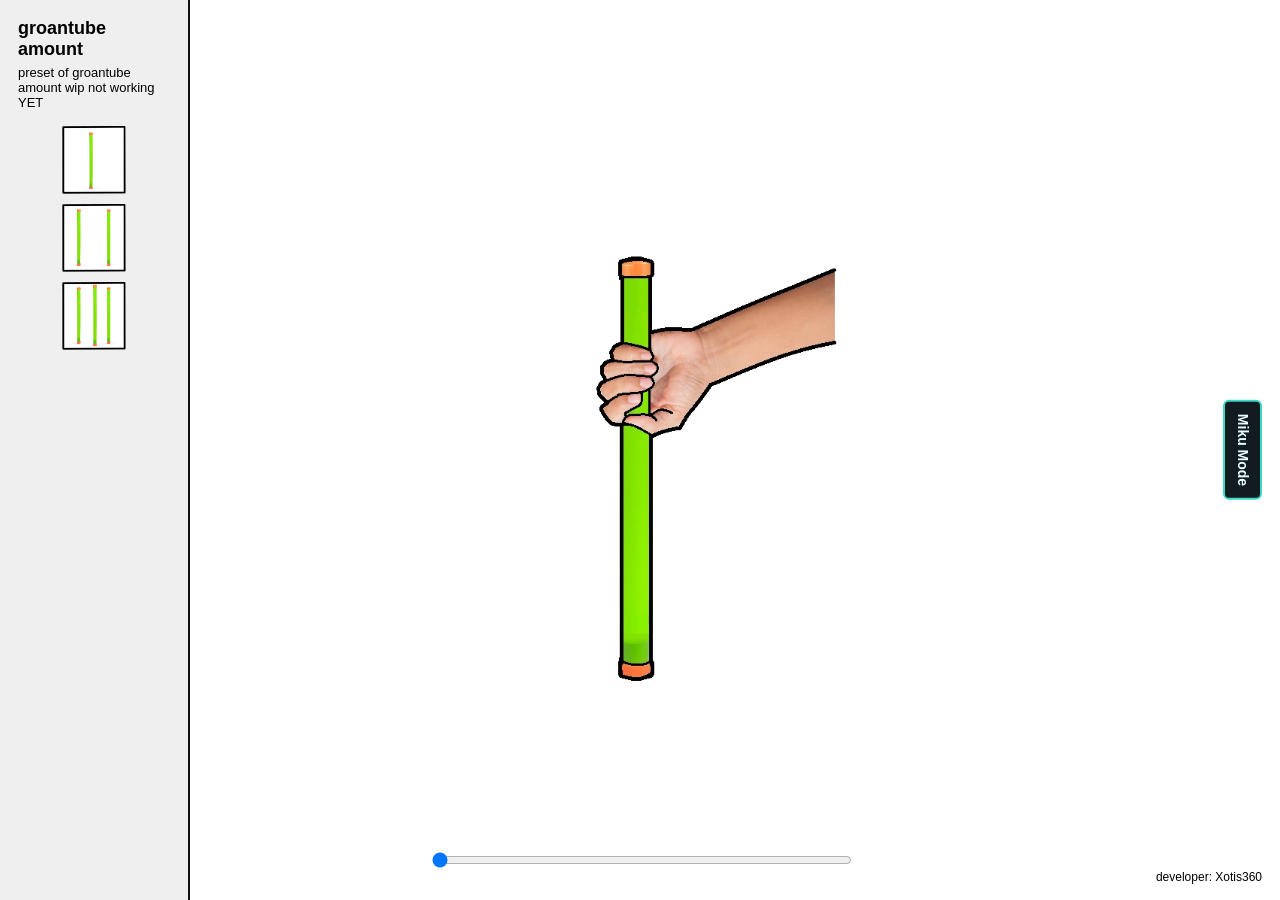
<file: index.html>
<!DOCTYPE html>
<html>
<head>
<title>groantube - wee waah site</title>
<meta name="viewport" content="width=device-width, initial-scale=1.0, maximum-scale=1.0, user-scalable=no">
<style>
body{
	margin:0;
	min-height:100vh;
	overflow:hidden;
	background:#fff;
	font-family:sans-serif;
}
.sidebar{
	position:fixed;
	left:0;
	top:0;
	bottom:0;
	display:flex;
	flex-direction:column;
	width:190px;
	box-sizing:border-box;
	padding:18px;
	overflow:hidden;
	background:#efefef;
	border-right:2px solid #111;
	z-index:5;
}
.sidebar-title{
	font-weight:700;
	font-size:18px;
}
.sidebar-subtitle{
	margin-top:5px;
	font-size:13px;
}
.sidebar-list{
	flex:1;
	min-height:0;
	margin:16px 0;
	padding:0;
	list-style:none;
	overflow-y:auto;
}
.sidebar-item + .sidebar-item{
	margin-top:10px;
}
.sidebar-img{
	display:block;
	width:100%;
	height:68px;
	object-fit:contain;
	object-position:center;
}
.slider-wrap{
	position:fixed;
	left:50%;
	bottom:28px;
	transform:translateX(-50%);
	width:min(420px, calc(100vw - 250px));
}
.fancy-slider{
	width:100%;
}
.site-footer{
	position:fixed;
	right:18px;
	bottom:16px;
	font-size:12px;
}
.mobile .slider-wrap{display:none}
	.mobile #toggleImage{
	cursor:pointer;
	touch-action:manipulation;
	-webkit-tap-highlight-color:transparent;
	user-select:none;
}
.miku-mode-button{
	position:fixed;
	right:18px;
	top:50%;
	transform:translateY(-50%);
	z-index:10;
	padding:12px 10px;
	border:2px solid #39d8c8;
	border-radius:6px;
	background:#111b20;
	color:#e9ffff;
	font:700 14px/1.1 sans-serif;
	letter-spacing:0;
	cursor:pointer;
	touch-action:manipulation;
	-webkit-tap-highlight-color:transparent;
	writing-mode:vertical-rl;
	text-orientation:mixed;
}
.miku-mode-button:hover,
.miku-mode-button:focus-visible{
	background:#1c5e62;
	outline:3px solid #f2e75e;
	outline-offset:3px;
}
.miku-mode-button[aria-pressed="true"]{
	background:#39d8c8;
	border-color:#e9ffff;
	color:#102329;
}
.mobile .miku-mode-button{
	right:10px;
}
.mobile .sidebar,
.mobile .site-footer{
	display:none;
}
</style>
</head>
<body>
<aside class="sidebar">
	<div class="sidebar-title">groantube amount</div>
	<div class="sidebar-subtitle">preset of groantube amount wip not working YET </div>
	<ul class="sidebar-list">
		<li class="sidebar-item"><img src="assets/gtam1.png" alt="gtam1" class="sidebar-img"></li>
		<li class="sidebar-item"><img src="assets/gtam2.png" alt="gtam2" class="sidebar-img"></li>
		<li class="sidebar-item"><img src="assets/gtam3.png" alt="gtam3" class="sidebar-img"></li>
	</ul>
</aside>
<button class="miku-mode-button" type="button" aria-pressed="false" title="Toggle Miku Mode">Miku Mode</button>
<img id="toggleImage"
src="assets/groan1.png"
style="cursor:default; position:absolute; left:50%; top:50%; transform-origin:center center; transform:translate(-50%,-50%) rotate(0deg); width:600px; max-width:80vw;">

			<audio id="groanAudio" src="assets/groan1.mp3" preload="auto" playsinline></audio>
			<audio id="groan2Audio" src="assets/groan2.mp3" preload="auto" playsinline></audio>
			<audio id="mikuAudio" src="assets/ahway.wav" preload="auto" playsinline></audio>
			<audio id="miku2Audio" src="assets/awa.wav" preload="auto" playsinline></audio>


<div class="slider-wrap">
	<input id="rotationSlider" class="fancy-slider" type="range" min="0" max="180" value="0" aria-label="Rotation">

</div>

<footer class="site-footer">developer: Xotis360</footer>

<script>
const mikuModeButton = document.querySelector('.miku-mode-button');
const toggleImage = document.getElementById('toggleImage');
mikuModeButton.addEventListener('click', () => {
	const isActive = mikuModeButton.getAttribute('aria-pressed') === 'true';
	const mikuModeIsActive = !isActive;
	mikuModeButton.setAttribute('aria-pressed', String(mikuModeIsActive));
	toggleImage.src = mikuModeIsActive ? 'assets/miku.png' : 'assets/groan1.png';
});

function playAudio(audioEl) {
	if (!audioEl) return;
	try { audioEl.currentTime = 0; audioEl.play(); } catch (e) {}
}

function playGroanAudio(){
	const audioId = mikuModeButton.getAttribute('aria-pressed') === 'true' ? 'mikuAudio' : 'groanAudio';
	playAudio(document.getElementById(audioId));
}

function playGroan2Audio(){
	const audioId = mikuModeButton.getAttribute('aria-pressed') === 'true' ? 'miku2Audio' : 'groan2Audio';
	playAudio(document.getElementById(audioId));
}

(function() {
	const img = document.getElementById('toggleImage');
	const slider = document.getElementById('rotationSlider');
	const isMikuModeActive = () => mikuModeButton.getAttribute('aria-pressed') === 'true';
	const isMobile = /Android|iPhone|iPad|iPod|Mobile/i.test(navigator.userAgent)
		|| window.matchMedia('(max-width: 600px)').matches;
	if (isMobile) {
		document.body.classList.add('mobile');
	}

	function clamp(v, a, b) {
		return Math.max(a, Math.min(b, v));
	}

	function clearTimer(timerRef) {
		if (timerRef) clearTimeout(timerRef);
		return null;
	}

	function initDesktop() {
		let sliderWasZero = false;
		let sliderWasMax = false;
		let wasInRange = true;
		let upTimer = null;
		let isRotating = false;
		let rotationAngle = 0;
		let downTimer = null;
		let groanDelayTimer = null;
		let rotStartX = 0;
		let rotStartAngle = 0;
		let rotationTriggered = false;

		function checkHalfRotation() {
			const norm = ((rotationAngle % 360) + 360) % 360;
			const tol = 5;
			const near180 = norm >= 180 - tol && norm <= 180 + tol;
			if (!rotationTriggered && near180) {
				rotationTriggered = true;
			} else if (rotationTriggered && (norm < 170 || norm > 190)) {
				rotationTriggered = false;
			}
		}

		function applyRotation() {
			let base = 'translate(-50%,-50%) rotate(' + rotationAngle + 'deg)';
			if (img.classList.contains('flipped')) base += ' scaleX(-1)';
			img.style.transform = base;
			checkHalfRotation();
			if (!slider) return;

			const norm = clamp(rotationAngle, 0, 180);
			slider.value = Math.round(norm);
			const sval = Number(slider.value);

			if (sval === 0 && !sliderWasZero) {
				sliderWasZero = true;
				downTimer = clearTimer(downTimer);
				if (!isMikuModeActive()) try { img.src = 'assets/down.webp'; } catch (e) {}
				groanDelayTimer = clearTimer(groanDelayTimer);
				groanDelayTimer = setTimeout(() => {
					try { playGroanAudio(); } catch (e) {}
					groanDelayTimer = null;
				}, 150);
				downTimer = setTimeout(() => {
					if (!isMikuModeActive()) try { img.src = 'assets/groan1.png'; } catch (e) {}
					downTimer = null;
				}, 2000);
			} else if (sval !== 0) {
				sliderWasZero = false;
				downTimer = clearTimer(downTimer);
				groanDelayTimer = clearTimer(groanDelayTimer);
			}

			if (wasInRange && sval > 92) {
				wasInRange = false;
				upTimer = clearTimer(upTimer);
				downTimer = clearTimer(downTimer);
				groanDelayTimer = clearTimer(groanDelayTimer);
				if (!isMikuModeActive()) try { img.src = 'assets/upgran.webp'; } catch (e) {}
				downTimer = setTimeout(() => {
					if (!isMikuModeActive()) try { img.src = 'assets/rage.jpeg'; } catch (e) {}
					downTimer = null;
				}, 1050);
			} else if (!wasInRange && sval <= 92) {
				wasInRange = true;
				upTimer = clearTimer(upTimer);
				downTimer = clearTimer(downTimer);
				groanDelayTimer = clearTimer(groanDelayTimer);
			}

			if (sval === 180 && !sliderWasMax) {
				sliderWasMax = true;
				groanDelayTimer = clearTimer(groanDelayTimer);
				try { playGroan2Audio(); } catch (e) {}
			} else if (sval !== 180) {
				sliderWasMax = false;
			}
		}

		img.addEventListener('mousedown', (e) => {
			if (e.altKey) {
				isRotating = true;
				rotStartX = e.clientX;
				rotStartAngle = rotationAngle;
				img.style.cursor = 'crosshair';
				e.preventDefault();
			}
		});

		window.addEventListener('mousemove', (e) => {
			if (!isRotating) return;
			const dx = e.clientX - rotStartX;
			rotationAngle = clamp(rotStartAngle + dx * 0.5, 0, 180);
			applyRotation();
		});

		window.addEventListener('mouseup', () => {
			if (!isRotating) return;
			isRotating = false;
			img.style.cursor = 'default';
		});

		img.addEventListener('wheel', (e) => {
			e.preventDefault();
			const delta = e.deltaY > 0 ? 5 : -5;
			rotationAngle = clamp(rotationAngle + delta, 0, 180);
			applyRotation();
		}, {passive:false});

		if (slider) {
			slider.addEventListener('input', (e) => {
				rotationAngle = clamp(parseFloat(e.target.value) || 0, 0, 180);
				applyRotation();
			});
		}

		applyRotation();
	}

	/* Mobile shit */
	function initMobile() {
		let mobileTapAltState = false;
		let lastTapAt = 0;

		const handleTap = (e) => {
			if (e) e.preventDefault();
			const now = Date.now();
			if (now - lastTapAt < 120) return;
			lastTapAt = now;
			mobileTapAltState = !mobileTapAltState;
			if (isMikuModeActive()) {
				img.src = mobileTapAltState ? 'assets/miku.png' : 'assets/mikudown.png';
				if (mobileTapAltState) {
					playGroan2Audio();
				} else {
					playGroanAudio();
				}
				return;
			}
			img.src = mobileTapAltState ? 'assets/groan2.png' : 'assets/groan1.png';
			if (mobileTapAltState) {
				playGroan2Audio();
			} else {
				playGroanAudio();
			}
		};

		if (window.PointerEvent) {
			img.addEventListener('pointerup', handleTap, {passive:false});
		} else {
			img.addEventListener('touchend', handleTap, {passive:false});
			img.addEventListener('click', handleTap, {passive:false});
		}
	}

	if (isMobile) {
		initMobile();
	} else {
		initDesktop();
	}
})();
</script>
</body>
</html>
</file>
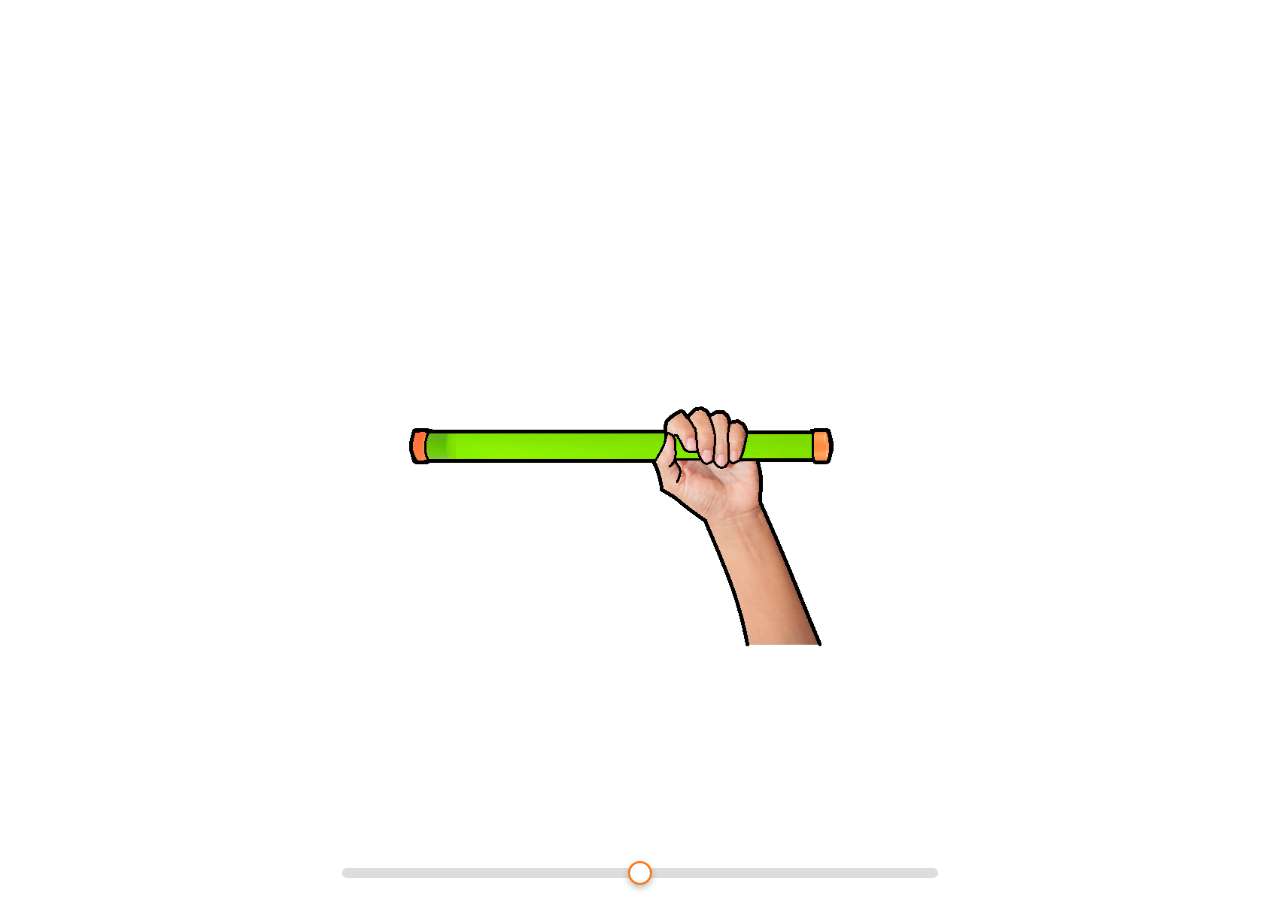
<file: delay.html>
<!DOCTYPE html>
<html>
<head>
<title>groanube</title>
<link rel="stylesheet" href="style.css">
</head>
<body>
<img id="toggleImage"
src="assets/groan1.png"
style="cursor:default; position:absolute; left:50%; top:50%; transform-origin:center center; transform:translate(-50%,-50%) rotate(0deg); width:600px; max-width:80vw;">

			<audio id="groanAudio" src="assets/groan1.mp3"></audio>
			<audio id="groan2Audio" src="assets/groan2.mp3"></audio>


<div class="slider-wrap">
	<input id="rotationSlider" class="fancy-slider" type="range" min="0" max="180" value="90" aria-label="Rotation">

</div>

<script>
		function playGroanAudio(){
			const g = document.getElementById('groanAudio');
			if(!g) return;
			try{ g.currentTime = 0; g.play(); }catch(e){}
		}

		function playGroan2Audio(){
			const g = document.getElementById('groan2Audio');
			if(!g) return;
			try{ g.currentTime = 0; g.play(); }catch(e){}
		}
(function() {
	const img = document.getElementById('toggleImage');
	const slider = document.getElementById('rotationSlider');
	let sliderWasZero = false;
	let sliderWasMax = false;
	let wasInRange = true;
	let _upTimer = null;
	let isRotating = false;
	let rotationAngle = 90; 
	let lastRotationAngle = 90;
	let _downTimer = null;
		let _groanDelayTimer = null;
	let rotStartX = 0;
	let rotStartAngle = 0;
	let rotationTriggered = false;

	function clamp(v, a, b) { return Math.max(a, Math.min(b, v)); }

	function applyRotation() {
		let base = 'translate(-50%,-50%) rotate(' + rotationAngle + 'deg)';
		if (img.classList.contains('flipped')) base += ' scaleX(-1)';
		img.style.transform = base;
		checkHalfRotation();
		if (slider) {
			const norm = clamp(rotationAngle, 0, 180);
			slider.value = Math.round(norm);
			const sval = Number(slider.value);
		
					if (sval === 0 && !sliderWasZero) {
						sliderWasZero = true;
						if (_downTimer) { clearTimeout(_downTimer); _downTimer = null; }
						
						try { img.src = 'assets/down.webp'; } catch (e) { }
						
						if (_groanDelayTimer) { clearTimeout(_groanDelayTimer); _groanDelayTimer = null; }
						_groanDelayTimer = setTimeout(() => { try { playGroanAudio(); } catch (e) {} _groanDelayTimer = null; }, 2000);
						_downTimer = setTimeout(() => { try { img.src = 'assets/groan1.png'; } catch (e) { } _downTimer = null; }, 2000);
					} else if (sval !== 0) {
						sliderWasZero = false;
						if (_downTimer) { clearTimeout(_downTimer); _downTimer = null; }
						if (_groanDelayTimer) { clearTimeout(_groanDelayTimer); _groanDelayTimer = null; }
					}

					if (wasInRange && sval > 92) {
				wasInRange = false;
						if (_upTimer) { clearTimeout(_upTimer); _upTimer = null; }
						if (_downTimer) { clearTimeout(_downTimer); _downTimer = null; }
						if (_groanDelayTimer) { clearTimeout(_groanDelayTimer); _groanDelayTimer = null; }
						try { img.src = 'assets/upgran.webp'; } catch (e) {}
						
						_downTimer = setTimeout(() => { try { img.src = 'assets/rage.jpeg'; } catch (e) {} _downTimer = null; }, 1200);
			} else if (!wasInRange && sval <= 92) {
				wasInRange = true;
						if (_upTimer) { clearTimeout(_upTimer); _upTimer = null; }
						if (_downTimer) { clearTimeout(_downTimer); _downTimer = null; }
						if (_groanDelayTimer) { clearTimeout(_groanDelayTimer); _groanDelayTimer = null; }
			}

			if (sval === 180 && !sliderWasMax) {
				sliderWasMax = true;
				if (_groanDelayTimer) { clearTimeout(_groanDelayTimer); _groanDelayTimer = null; }
				try { playGroan2Audio(); } catch (e) {}
			} else if (sval !== 180) {
				sliderWasMax = false;
			}
		}
		
	}

	function checkHalfRotation() {
		const norm = ((rotationAngle % 360) + 360) % 360;
		const tol = 5;
		const near180 = (norm >= 180 - tol && norm <= 180 + tol);
		if (!rotationTriggered && near180) {
			rotationTriggered = true;
		} else if (rotationTriggered && (norm < 180 - 10 || norm > 180 + 10)) {
			rotationTriggered = false;
		}
	}

	img.addEventListener('mousedown', (e) => {
		if (e.altKey) {
			isRotating = true;
			rotStartX = e.clientX;
			rotStartAngle = rotationAngle;
			img.style.cursor = 'crosshair';
			e.preventDefault();
		}
	});

	window.addEventListener('mousemove', (e) => {
		if (!isRotating) return;
		const dx = e.clientX - rotStartX;
		rotationAngle = clamp(rotStartAngle + dx * 0.5, 0, 180);
		applyRotation();
	});

	window.addEventListener('mouseup', () => {
		if (!isRotating) return;
		isRotating = false;
		img.style.cursor = 'default';
	});

	img.addEventListener('wheel', (e) => {
		e.preventDefault();
		const delta = e.deltaY > 0 ? 5 : -5;
		rotationAngle = clamp(rotationAngle + delta, 0, 180);
		applyRotation();
	}, {passive:false});

	if (slider) {
		slider.addEventListener('input', (e) => {
			rotationAngle = clamp(parseFloat(e.target.value) || 0, 0, 180);
			applyRotation();
		});
	}

	applyRotation();

})();
</script>
</body>
</html>
</file>
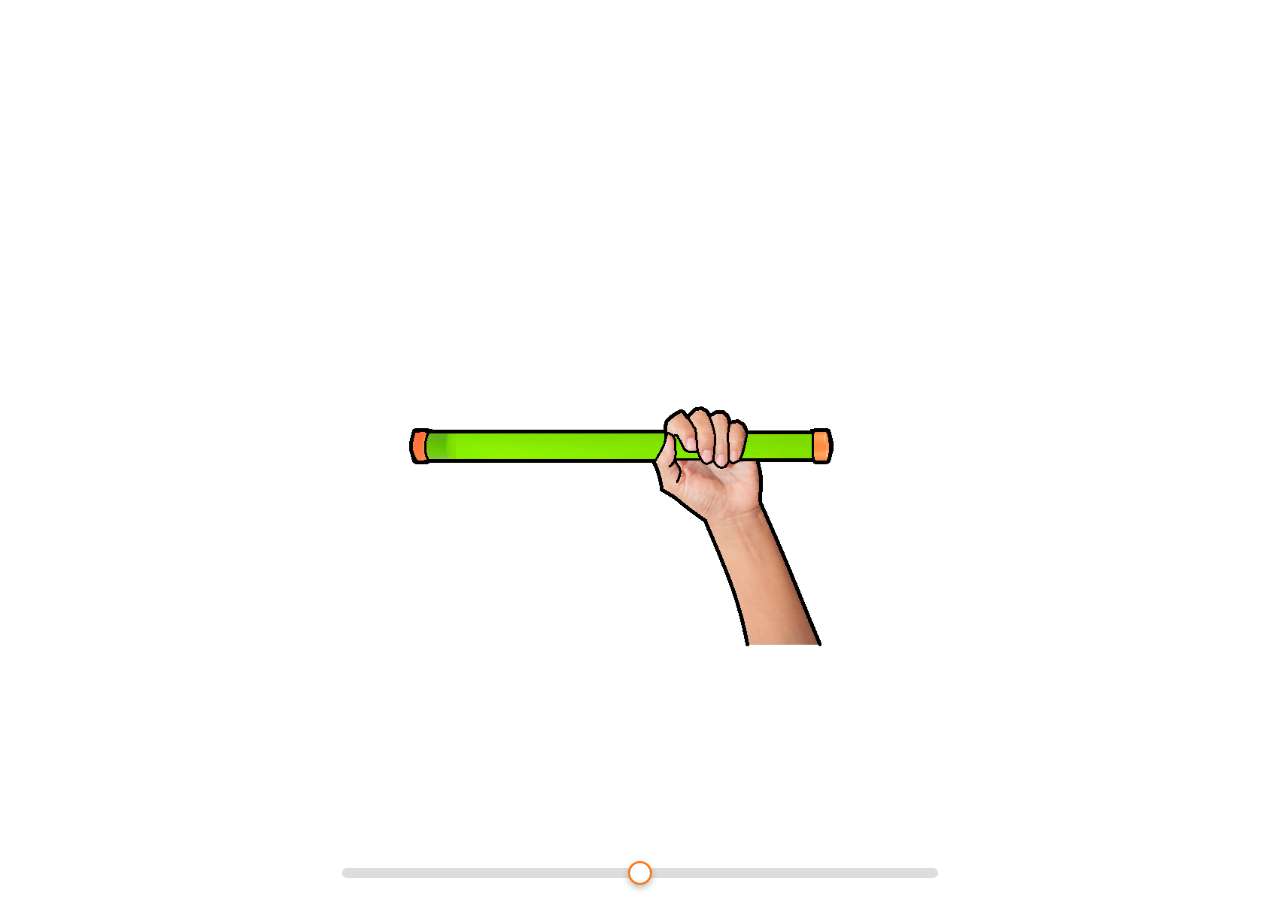
<file: groantube.html>
<!DOCTYPE html>
<html>
<head>
<title>groanube</title>
<link rel="stylesheet" href="style.css">
</head>
<body>
<img id="toggleImage"
src="assets/groan1.png"
style="cursor:default; position:absolute; left:50%; top:50%; transform-origin:center center; transform:translate(-50%,-50%) rotate(0deg); width:600px; max-width:80vw;">

			<audio id="groanAudio" src="assets/groan1.mp3"></audio>
			<audio id="groan2Audio" src="assets/groan2.mp3"></audio>


<div class="slider-wrap">
	<input id="rotationSlider" class="fancy-slider" type="range" min="0" max="180" value="90" aria-label="Rotation">

</div>

<script>
		function playGroanAudio(){
			const g = document.getElementById('groanAudio');
			if(!g) return;
			try{ g.currentTime = 0; g.play(); }catch(e){}
		}

		function playGroan2Audio(){
			const g = document.getElementById('groan2Audio');
			if(!g) return;
			try{ g.currentTime = 0; g.play(); }catch(e){}
		}
(function() {
	const img = document.getElementById('toggleImage');
	const slider = document.getElementById('rotationSlider');
	let sliderWasZero = false;
	let sliderWasMax = false;
	let wasInRange = true;
	let _upTimer = null;
	let isRotating = false;
	let rotationAngle = 90; 
	let lastRotationAngle = 90;
	let _downTimer = null;
		let _groanDelayTimer = null;
	let rotStartX = 0;
	let rotStartAngle = 0;
	let rotationTriggered = false;

	function clamp(v, a, b) { return Math.max(a, Math.min(b, v)); }

	function applyRotation() {
		let base = 'translate(-50%,-50%) rotate(' + rotationAngle + 'deg)';
		if (img.classList.contains('flipped')) base += ' scaleX(-1)';
		img.style.transform = base;
		checkHalfRotation();
		if (slider) {
			const norm = clamp(rotationAngle, 0, 180);
			slider.value = Math.round(norm);
			const sval = Number(slider.value);
		
					if (sval === 0 && !sliderWasZero) {
						sliderWasZero = true;
						if (_downTimer) { clearTimeout(_downTimer); _downTimer = null; }
						
						try { img.src = 'assets/down.webp'; } catch (e) { }
						
						if (_groanDelayTimer) { clearTimeout(_groanDelayTimer); _groanDelayTimer = null; }
						_groanDelayTimer = setTimeout(() => { try { playGroanAudio(); } catch (e) {} _groanDelayTimer = null; }, 2000);
						_downTimer = setTimeout(() => { try { img.src = 'assets/groan1.png'; } catch (e) { } _downTimer = null; }, 2000);
					} else if (sval !== 0) {
						sliderWasZero = false;
						if (_downTimer) { clearTimeout(_downTimer); _downTimer = null; }
						if (_groanDelayTimer) { clearTimeout(_groanDelayTimer); _groanDelayTimer = null; }
					}

					if (wasInRange && sval > 92) {
				wasInRange = false;
						if (_upTimer) { clearTimeout(_upTimer); _upTimer = null; }
						if (_downTimer) { clearTimeout(_downTimer); _downTimer = null; }
						if (_groanDelayTimer) { clearTimeout(_groanDelayTimer); _groanDelayTimer = null; }
						try { img.src = 'assets/upgran.webp'; } catch (e) {}
						
						_downTimer = setTimeout(() => { try { img.src = 'assets/rage.jpeg'; } catch (e) {} _downTimer = null; }, 1050);
			} else if (!wasInRange && sval <= 92) {
				wasInRange = true;
						if (_upTimer) { clearTimeout(_upTimer); _upTimer = null; }
						if (_downTimer) { clearTimeout(_downTimer); _downTimer = null; }
						if (_groanDelayTimer) { clearTimeout(_groanDelayTimer); _groanDelayTimer = null; }
			}

			if (sval === 180 && !sliderWasMax) {
				sliderWasMax = true;
				if (_groanDelayTimer) { clearTimeout(_groanDelayTimer); _groanDelayTimer = null; }
				try { playGroan2Audio(); } catch (e) {}
			} else if (sval !== 180) {
				sliderWasMax = false;
			}
		}
		
	}

	function checkHalfRotation() {
		const norm = ((rotationAngle % 360) + 360) % 360;
		const tol = 5;
		const near180 = (norm >= 180 - tol && norm <= 180 + tol);
		if (!rotationTriggered && near180) {
			rotationTriggered = true;
		} else if (rotationTriggered && (norm < 180 - 10 || norm > 180 + 10)) {
			rotationTriggered = false;
		}
	}

	img.addEventListener('mousedown', (e) => {
		if (e.altKey) {
			isRotating = true;
			rotStartX = e.clientX;
			rotStartAngle = rotationAngle;
			img.style.cursor = 'crosshair';
			e.preventDefault();
		}
	});

	window.addEventListener('mousemove', (e) => {
		if (!isRotating) return;
		const dx = e.clientX - rotStartX;
		rotationAngle = clamp(rotStartAngle + dx * 0.5, 0, 180);
		applyRotation();
	});

	window.addEventListener('mouseup', () => {
		if (!isRotating) return;
		isRotating = false;
		img.style.cursor = 'default';
	});

	img.addEventListener('wheel', (e) => {
		e.preventDefault();
		const delta = e.deltaY > 0 ? 5 : -5;
		rotationAngle = clamp(rotationAngle + delta, 0, 180);
		applyRotation();
	}, {passive:false});

	if (slider) {
		slider.addEventListener('input', (e) => {
			rotationAngle = clamp(parseFloat(e.target.value) || 0, 0, 180);
			applyRotation();
		});
	}

	applyRotation();

})();
</script>
</body>
</html>
</file>
<file: style.css>
.slider-wrap{position:fixed; left:50%; transform:translateX(-50%); bottom:20px; width:60vw; max-width:600px; z-index:1000; display:flex; align-items:center; gap:12px;}
.fancy-slider{ -webkit-appearance:none; appearance:none; width:100%; height:10px; border-radius:999px; background:#ddd; outline:none;}
.fancy-slider:focus{ box-shadow:0 0 0 6px rgba(255,122,24,0.12); }
.fancy-slider::-webkit-slider-thumb{ -webkit-appearance:none; appearance:none; width:24px; height:24px; border-radius:50%; background:#fff; border:2px solid #ff7a18; box-shadow:0 3px 6px rgba(0,0,0,0.25); cursor:pointer; }
.fancy-slider::-moz-range-thumb{ width:24px; height:24px; border-radius:50%; background:#fff; border:2px solid #ff7a18; box-shadow:0 3px 6px rgba(0,0,0,0.25); cursor:pointer; }
.slider-value{ min-width:46px; text-align:center; font-weight:600; color:#333; background:rgba(255,255,255,0.9); padding:6px 8px; border-radius:8px; box-shadow:0 2px 6px rgba(0,0,0,0.12);}


body{margin:0; font-family:system-ui,Segoe UI,Roboto,Helvetica,Arial,sans-serif; background:#fff;}

.site-footer{
	position:fixed;
	left:10px;
	bottom:8px;
	font-size:11px;
	line-height:1;
	color:#666;
	opacity:0.85;
	z-index:900;
	pointer-events:none;
}
</file>
